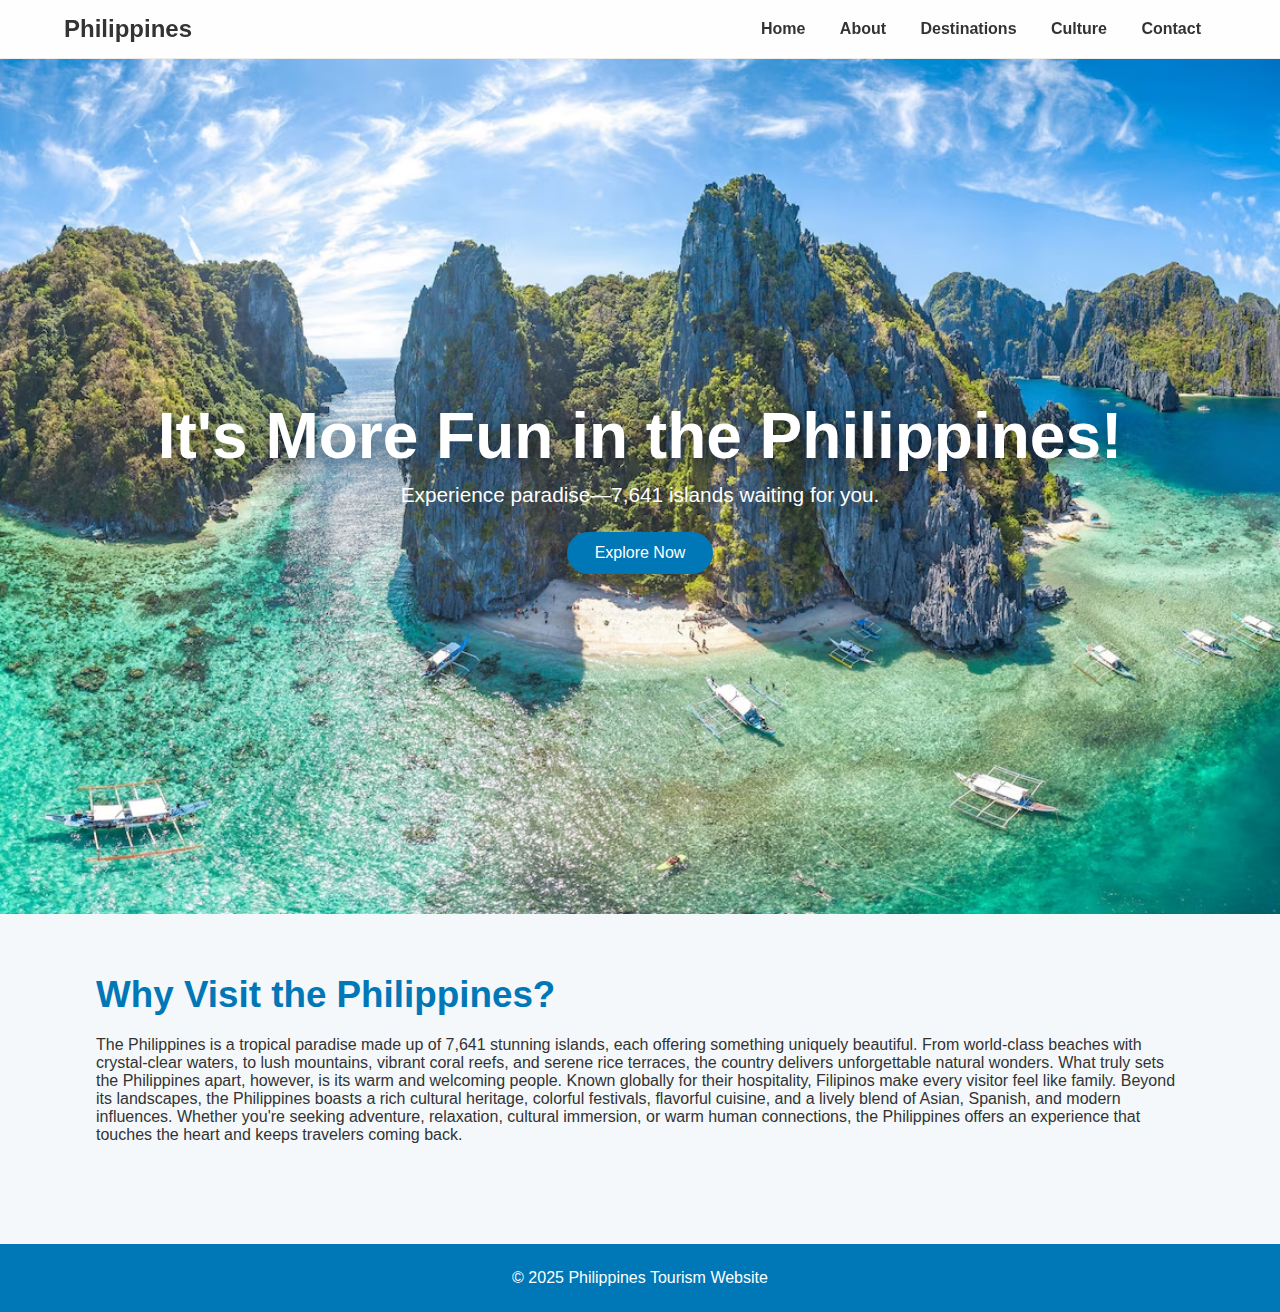
<file: index.html>
<!DOCTYPE html>
<html lang="en">
<head>
    <meta charset="UTF-8">
    <title>Discover the Philippines</title>
    <link rel="stylesheet" href="style.css">
</head>
<body>

<header>
    <div class="navbar">
        <h2>Philippines</h2>
        <nav>
            <a href="index.html">Home</a>
            <a href="about.html">About</a>
            <a href="destinations.html">Destinations</a>
            <a href="culture.html">Culture</a>
            <a href="contact.html">Contact</a>
        </nav>
    </div>
</header>

<div class="hero">
    <div>
        <h1>It's More Fun in the Philippines!</h1>
        <p>Experience paradise—7,641 islands waiting for you.</p>
        <a href="destinations.html"><button class="button">Explore Now</button></a>
    </div>
</div>

<section class="section">
    <h2>Why Visit the Philippines?</h2>
    <p>The Philippines is a tropical paradise made up of 7,641 stunning islands, each offering something uniquely beautiful. From world-class beaches with crystal-clear waters, to lush mountains, vibrant coral reefs, and serene rice terraces, the country delivers unforgettable natural wonders. What truly sets the Philippines apart, however, is its warm and welcoming people. Known globally for their hospitality, Filipinos make every visitor feel like family.

Beyond its landscapes, the Philippines boasts a rich cultural heritage, colorful festivals, flavorful cuisine, and a lively blend of Asian, Spanish, and modern influences. Whether you're seeking adventure, relaxation, cultural immersion, or warm human connections, the Philippines offers an experience that touches the heart and keeps travelers coming back.</p>
</section>

<footer>
    © 2025 Philippines Tourism Website 
</footer>

</body>
</html>
</file>
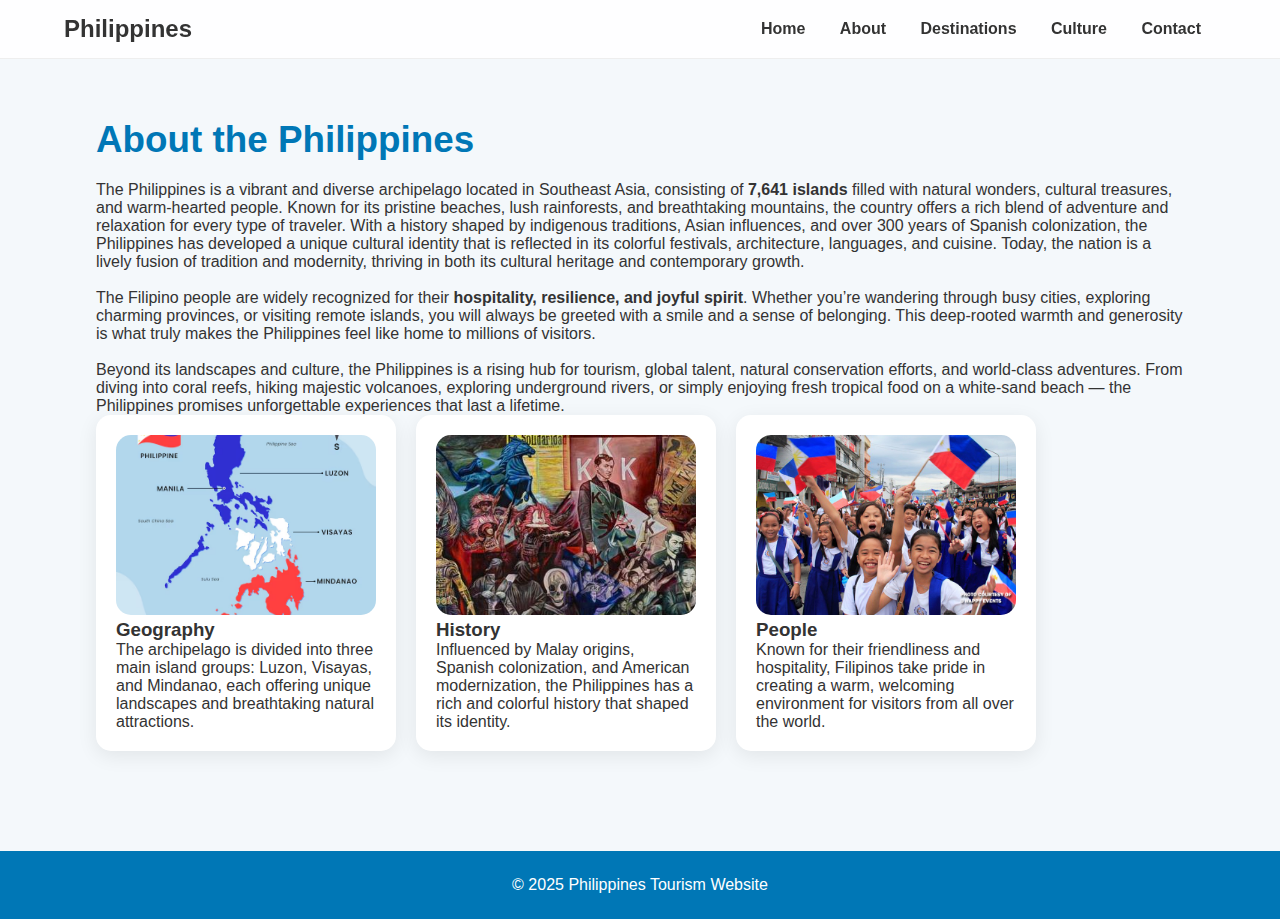
<file: about.html>
<!DOCTYPE html>
<html lang="en">
<head>
    <meta charset="UTF-8">
    <title>About the Philippines</title>
    <link rel="stylesheet" href="style.css">
</head>
<body>

<header>
    <div class="navbar">
        <h2>Philippines</h2>
        <nav>
            <a href="index.html">Home</a>
            <a href="about.html">About</a>
            <a href="destinations.html">Destinations</a>
            <a href="culture.html">Culture</a>
            <a href="contact.html">Contact</a>
        </nav>
    </div>
</header>

<section class="section">
    <h2>About the Philippines</h2>
    <p>
        The Philippines is a vibrant and diverse archipelago located in Southeast Asia, consisting of 
        <strong>7,641 islands</strong> filled with natural wonders, cultural treasures, and warm-hearted people. 
        Known for its pristine beaches, lush rainforests, and breathtaking mountains, the country offers 
        a rich blend of adventure and relaxation for every type of traveler.
        With a history shaped by indigenous traditions, Asian influences, and over 300 years of Spanish 
        colonization, the Philippines has developed a unique cultural identity that is reflected in its 
        colorful festivals, architecture, languages, and cuisine. Today, the nation is a lively fusion of 
        tradition and modernity, thriving in both its cultural heritage and contemporary growth.
        <br><br>
        The Filipino people are widely recognized for their <strong>hospitality, resilience, and joyful spirit</strong>. 
        Whether you’re wandering through busy cities, exploring charming provinces, or visiting remote 
        islands, you will always be greeted with a smile and a sense of belonging. This deep-rooted warmth 
        and generosity is what truly makes the Philippines feel like home to millions of visitors.
        <br><br>
        Beyond its landscapes and culture, the Philippines is a rising hub for tourism, global talent, 
        natural conservation efforts, and world-class adventures. From diving into coral reefs, hiking 
        majestic volcanoes, exploring underground rivers, or simply enjoying fresh tropical food on a 
        white-sand beach — the Philippines promises unforgettable experiences that last a lifetime.
    </p>

    <div class="flex">

        <div class="card">
            <img src="hand-drawn-philippine-map-design_23-2149417536.avif" alt="">
            <h3>Geography</h3>
            <p>
                The archipelago is divided into three main island groups: Luzon, Visayas, and Mindanao, 
                each offering unique landscapes and breathtaking natural attractions.
            </p>
        </div>

        <div class="card">
            <img src="5b31c0dc-d4a4-42e2-9618-7b03e0023fec.jpg" alt="">
            <h3>History</h3>
            <p>
                Influenced by Malay origins, Spanish colonization, and American modernization, the Philippines 
                has a rich and colorful history that shaped its identity.
            </p>
        </div>

        <div class="card">
            <img src="filipinos-3rd-happiest-people-on-earth.jpg" alt="">
            <h3>People</h3>
            <p>
                Known for their friendliness and hospitality, Filipinos take pride in creating a warm, 
                welcoming environment for visitors from all over the world.
            </p>
        </div>

    </div>

</section>

<footer>
    © 2025 Philippines Tourism Website
</footer>

</body>
</html>
</file>
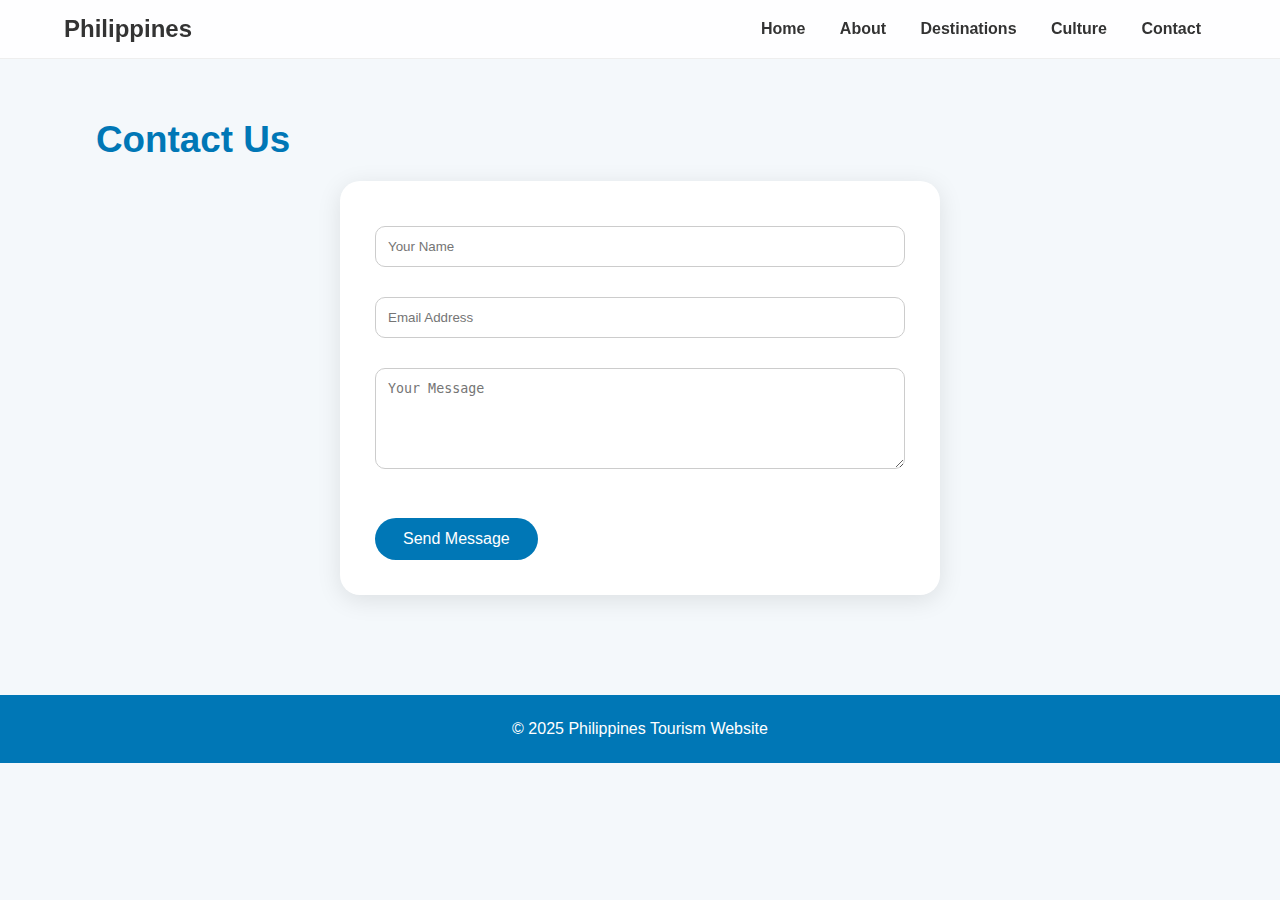
<file: contact.html>
<!DOCTYPE html>
<html lang="en">
<head>
    <meta charset="UTF-8">
    <title>Contact Us</title>
    <link rel="stylesheet" href="style.css">
</head>
<body>

<header>
    <div class="navbar">
        <h2>Philippines</h2>
        <nav>
            <a href="index.html">Home</a>
            <a href="about.html">About</a>
            <a href="destinations.html">Destinations</a>
            <a href="culture.html">Culture</a>
            <a href="contact.html">Contact</a>
        </nav>
    </div>
</header>

<section class="section">
    <h2>Contact Us</h2>

    <div class="contact-form">
        <form>
            <input type="text" placeholder="Your Name">
            <input type="email" placeholder="Email Address">
            <textarea rows="5" placeholder="Your Message"></textarea>
            <button class="button">Send Message</button>
        </form>
    </div>
</section>

<footer>
    © 2025 Philippines Tourism Website
</footer>

</body>
</html>
</file>
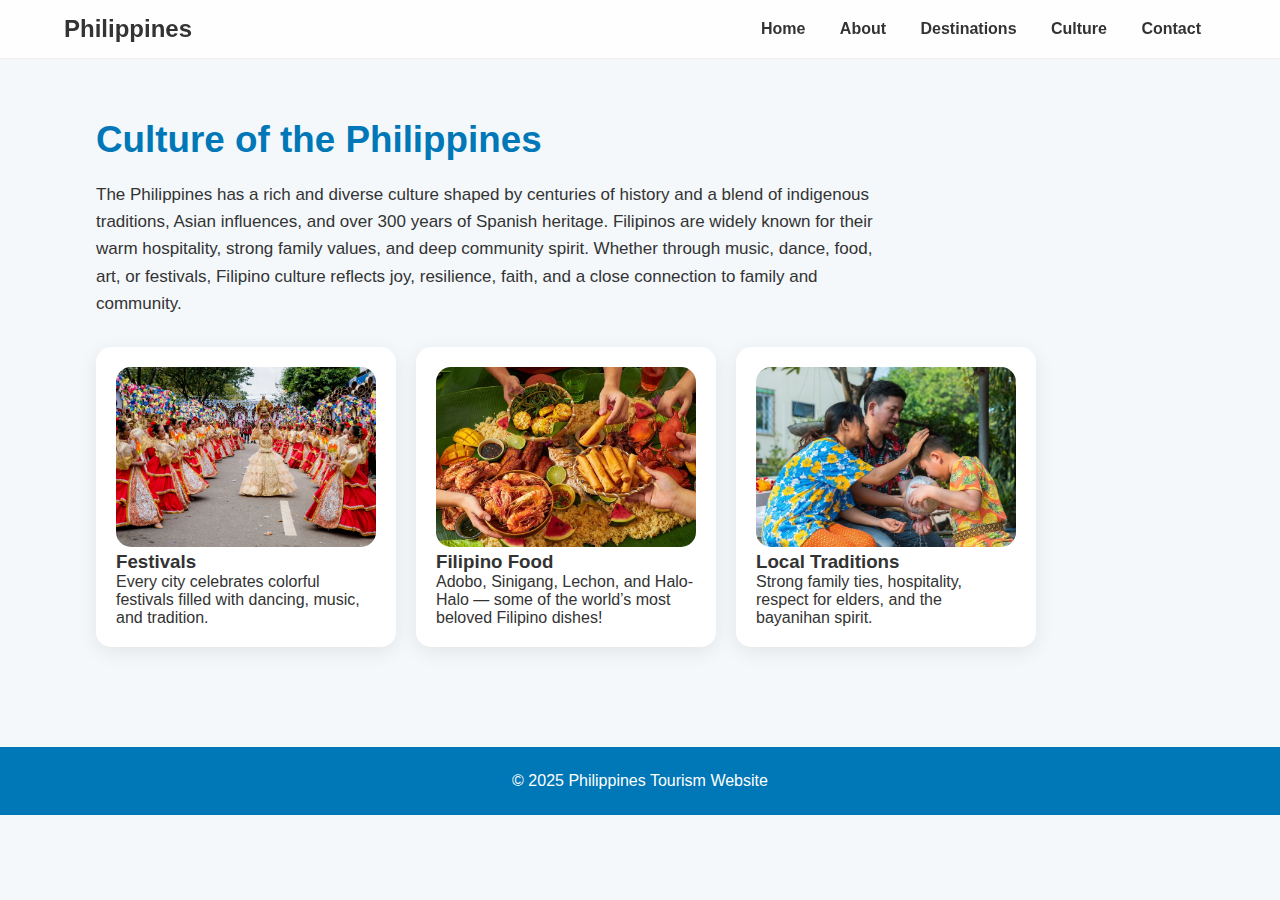
<file: culture.html>
<!DOCTYPE html>
<html lang="en">
<head>
    <meta charset="UTF-8">
    <title>Philippine Culture</title>
    <link rel="stylesheet" href="style.css">
</head>
<body>

<header>
    <div class="navbar">
        <h2>Philippines</h2>
        <nav>
            <a href="index.html">Home</a>
            <a href="about.html">About</a>
            <a href="destinations.html">Destinations</a>
            <a href="culture.html">Culture</a>
            <a href="contact.html">Contact</a>
        </nav>
    </div>
</header>

<section class="section">
    <h2>Culture of the Philippines</h2>

    <!-- Intro paragraph now aligned to the left -->
    <p style="max-width: 800px; margin-bottom: 30px; font-size: 17px; line-height: 1.6; text-align: left;">
        The Philippines has a rich and diverse culture shaped by centuries of history and a blend 
        of indigenous traditions, Asian influences, and over 300 years of Spanish heritage. 
        Filipinos are widely known for their warm hospitality, strong family values, and deep 
        community spirit. Whether through music, dance, food, art, or festivals, Filipino culture 
        reflects joy, resilience, faith, and a close connection to family and community.
    </p>

    <div class="flex">

        <div class="card">
            <img src="Festival+in+the+Philippines+And+How+You+Can+Enjoy+Them.webp" alt="">
            <h3>Festivals</h3>
            <p>Every city celebrates colorful festivals filled with dancing, music, and tradition.</p>
        </div>

        <div class="card">
            <img src="3-09a03ff0.jpeg" alt="">
            <h3>Filipino Food</h3>
            <p>Adobo, Sinigang, Lechon, and Halo-Halo — some of the world’s most beloved Filipino dishes!</p>
        </div>

        <div class="card">
            <img src="12-b7d9c80e.jpeg" alt="">
            <h3>Local Traditions</h3>
            <p>Strong family ties, hospitality, respect for elders, and the bayanihan spirit.</p>
        </div>

    </div>
</section>

<footer>
    © 2025 Philippines Tourism Website
</footer>

</body>
</html>
</file>
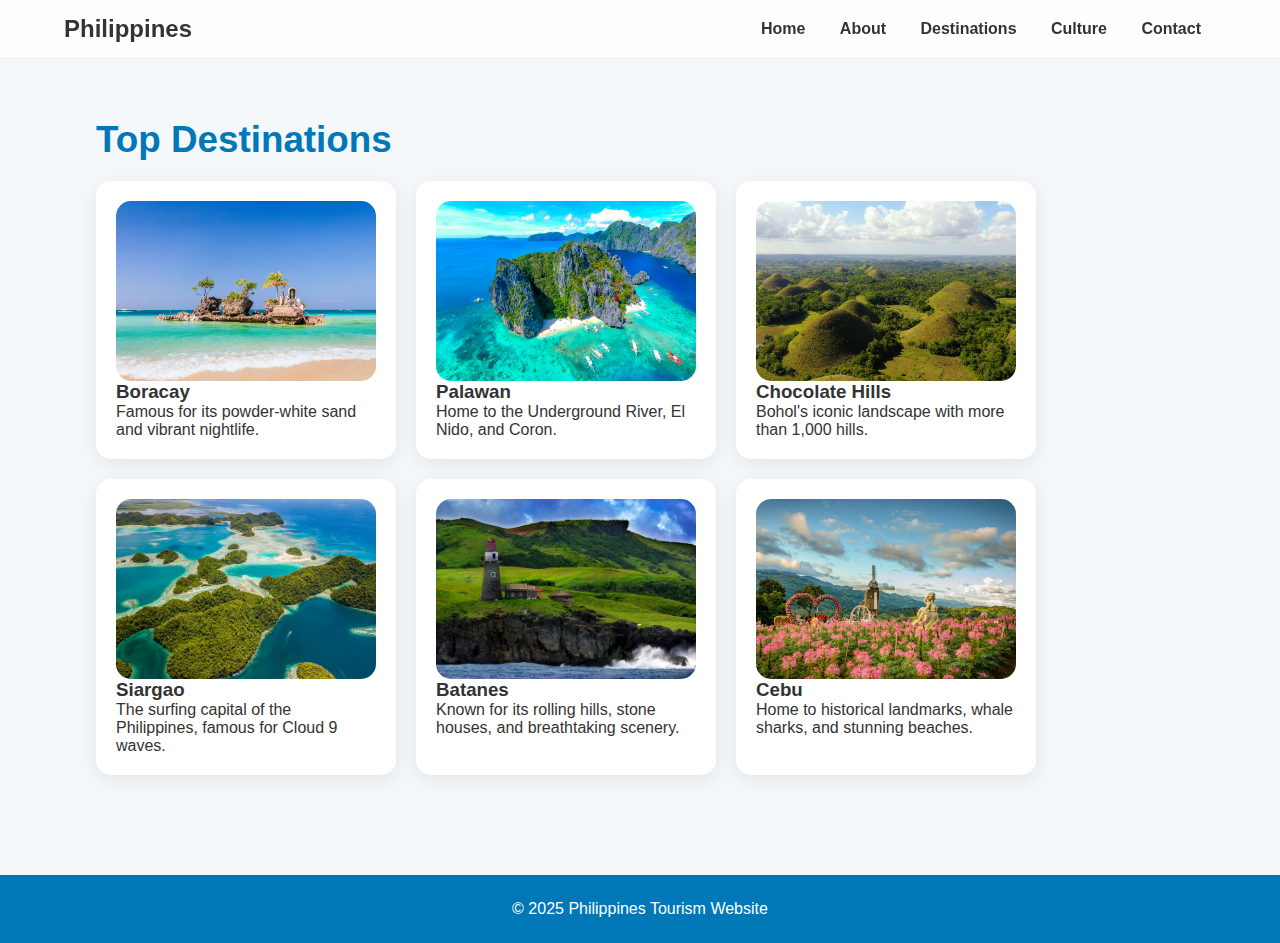
<file: destinations.html>
<html lang="en">
<head>
    <meta charset="UTF-8">
    <title>Philippines Destinations</title>
    <link rel="stylesheet" href="style.css">
</head>
<body>

<header>
    <div class="navbar">
        <h2>Philippines</h2>
        <nav>
            <a href="index.html">Home</a>
            <a href="about.html">About</a>
            <a href="destinations.html">Destinations</a>
            <a href="culture.html">Culture</a>
            <a href="contact.html">Contact</a>
        </nav>
    </div>
</header>

<section class="section">
    <h2>Top Destinations</h2>

    <div class="flex">

        <!-- BORACAY -->
        <div class="card">
            <img src="9KtH4pk0VeSqmrCi6CMdLHJrG4sF1x-metaUFdBICg5NTAgeCA3ODAgcHgpICgxKS5wbmc=-.png" alt="Boracay">
            <h3>Boracay</h3>
            <p>Famous for its powder-white sand and vibrant nightlife.</p>
        </div>

        <!-- PALAWAN -->
        <div class="card">
            <img src="Spectacular-El-Nido-Palawan-Philippines-Aerial-View-Project-LUPAD.jpeg" alt="Palawan">
            <h3>Palawan</h3>
            <p>Home to the Underground River, El Nido, and Coron.</p>
        </div>

        <!-- CHOCOLATE HILLS -->
        <div class="card">
            <img src="chocolate-hills-bohol-philippines-kahibalo-foundation-6.jpg" alt="Chocolate Hills">
            <h3>Chocolate Hills</h3>
            <p>Bohol's iconic landscape with more than 1,000 hills.</p>
        </div>

        <!-- SIARGAO -->
        <div class="card">
            <img src="siargao-digital-nomads.jpg" alt="Siargao">
            <h3>Siargao</h3>
            <p>The surfing capital of the Philippines, famous for Cloud 9 waves.</p>
        </div>

        <!-- BATANES -->
        <div class="card">
            <img src="Sabtang_Batanes.jpg" alt="Batanes">
            <h3>Batanes</h3>
            <p>Known for its rolling hills, stone houses, and breathtaking scenery.</p>
        </div>

        <!-- NEW: CEBU -->
        <div class="card">
            <img src="Untitled-design-37.webp" alt="Cebu">
            <h3>Cebu</h3>
            <p>Home to historical landmarks, whale sharks, and stunning beaches.</p>
        </div>

    </div>
</section>

<footer>
    © 2025 Philippines Tourism Website
</footer>

</body>
</html>
</file>
<file: style.css>
/* ------------ GLOBAL STYLES ------------ */
@import url('');

* {
    margin: 0;
    padding: 0;
    box-sizing: border-box;
}

body {
    font-family: "Poppins", sans-serif;
    background: #f4f8fb;
    color: #333;
}

header {
    background: rgba(255,255,255,0.85);
    backdrop-filter: blur(10px);
    position: sticky;
    top: 0;
    z-index: 1000;
    padding: 15px 0;
    border-bottom: 1px solid #eee;
}

.navbar {
    width: 90%;
    margin: auto;
    display: flex;
    justify-content: space-between;
    align-items: center;
}

.navbar a {
    margin: 0 15px;
    text-decoration: none;
    color: #333;
    font-weight: 600;
    transition: .3s;
}

.navbar a:hover {
    color: #0077b6;
}

.hero {
    height: 95vh;
    background: url('steep-karst-cliffs-of-el-nido-in-palawan.avif')
        center/cover no-repeat;
    display: flex;
    justify-content: center;
    align-items: center;
    text-align: center;
    color: white;
}

.hero h1 {
    font-size: 4rem;
    text-shadow: 0 5px 20px rgba(0,0,0,0.5);
}

.hero p {
    margin-top: 10px;
    font-size: 1.3rem;
}

.button {
    margin-top: 25px;
    padding: 12px 28px;
    background: #0077b6;
    border: none;
    color: white;
    border-radius: 30px;
    font-size: 1rem;
    cursor: pointer;
    transition: .3s;
}
.button:hover {
    background: #0096c7;
}

/* ------------ SECTIONS ------------ */
.section {
    width: 85%;
    margin: auto;
    padding: 60px 0;
}

.section h2 {
    font-size: 2.3rem;
    margin-bottom: 20px;
    color: #0077b6;
}

.flex {
    display: flex;
    gap: 20px;
    flex-wrap: wrap;
}

.card {
    background: white;
    padding: 20px;
    border-radius: 15px;
    width: 300px;
    box-shadow: 0 5px 20px rgba(0,0,0,0.08);
    transition: .3s;
}
.card:hover {
    transform: translateY(-5px);
}

.card img {
    width: 100%;
    height: 180px;
    border-radius: 15px;
    object-fit: cover;
}

/* ------------ CONTACT ------------ */
.contact-form {
    max-width: 600px;
    margin: auto;
    background: white;
    padding: 35px;
    border-radius: 20px;
    box-shadow: 0 5px 25px rgba(0,0,0,0.1);
}

input, textarea {
    width: 100%;
    padding: 12px;
    margin: 10px 0 20px;
    border: 1px solid #ccc;
    border-radius: 10px;
}

/* ------------ FOOTER ------------ */
footer {
    background: #0077b6;
    color: white;
    text-align: center;
    padding: 25px 0;
    margin-top: 40px;
}

/* ------------ RESPONSIVE ------------ */
@media(max-width: 768px) {
    .hero h1 { font-size: 2.8rem; }
    .flex { justify-content: center; }
}
</file>
